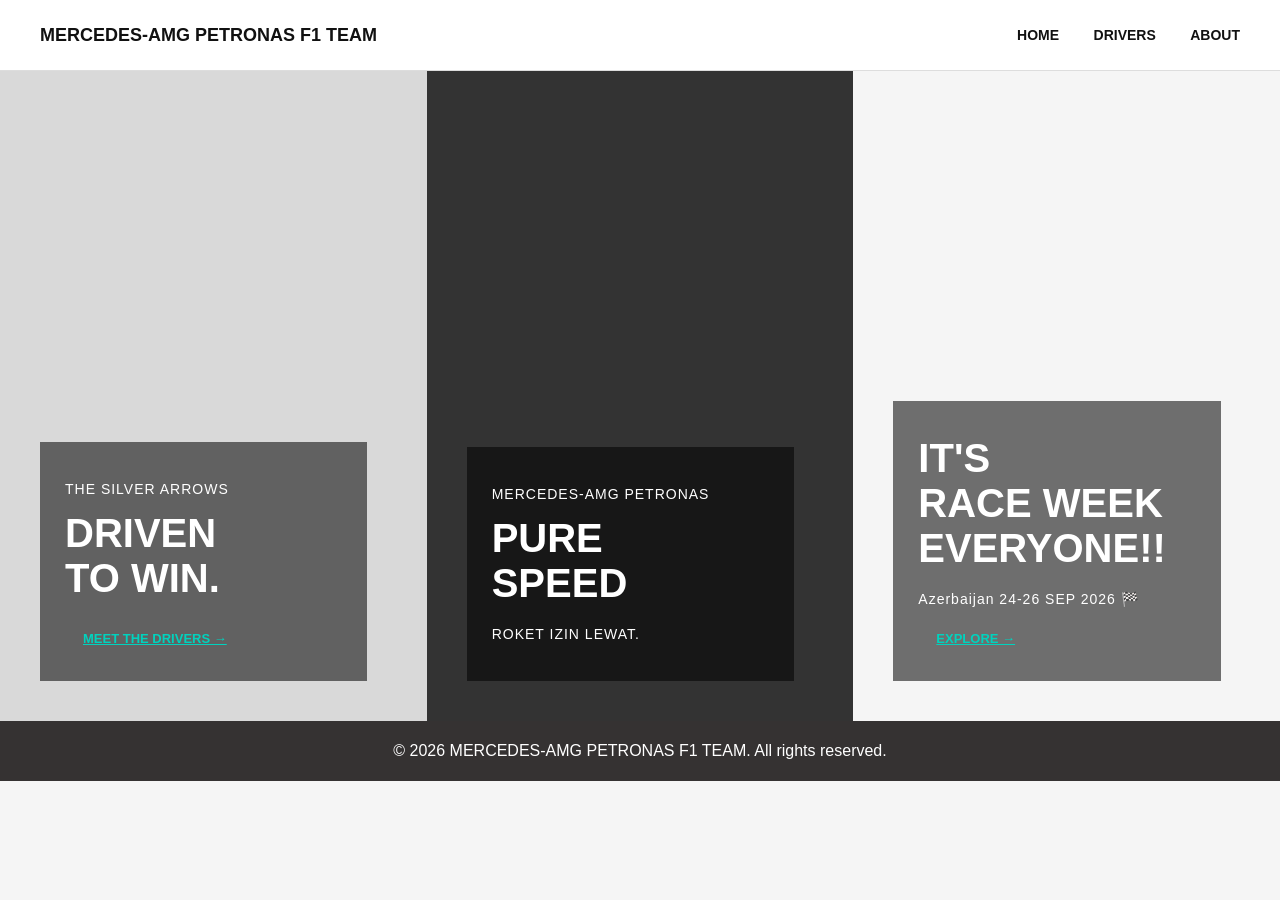
<file: index.html>
<!DOCTYPE html>
<html lang="en">
<head>
    <meta charset="UTF-8">
    <meta name="viewport" content="width=device-width, initial-scale=1.0">
    
    <title>Mercedes F1 | Silver Arrows</title>
    <link rel="stylesheet" href="Mercedes.css">
</head>
<body>
    <nav>
        <h2>MERCEDES-AMG PETRONAS F1 TEAM</h2>
        <div>
            <a href="index.html">HOME</a>
            <a href="drivers.html">DRIVERS</a>
            <a href="about.html">ABOUT</a>
        </div>
    </nav>

    <main>
        <section class="hero">
            <div class="box driver-box">
                <div class="content">
                    <p>THE SILVER ARROWS</p>
                    <h1>DRIVEN<br>TO WIN.</h1>
                    <a href="drivers.html">MEET THE DRIVERS →</a>
                </div>
            </div>

            <div class="box car-box">
                <div class="content">
                    <p>MERCEDES-AMG PETRONAS</p>
                    <h1>PURE<br>SPEED</h1>
                    <p>ROKET IZIN LEWAT.</p>
                </div>
            </div>

            <div class="box race-box">
                <div class="content">
                    <h1>IT'S<br>RACE WEEK<br>EVERYONE!!</h1>
                    <p>Azerbaijan 24-26 SEP 2026 🏁</p>
                    <a href="drivers.html">EXPLORE →</a>
                </div>

            </div>
        </section>

    </main>

    <footer>
        <p>&copy; 2026 MERCEDES-AMG PETRONAS F1 TEAM. All rights reserved.</p>
    </footer>
</body>
</html>
</file>
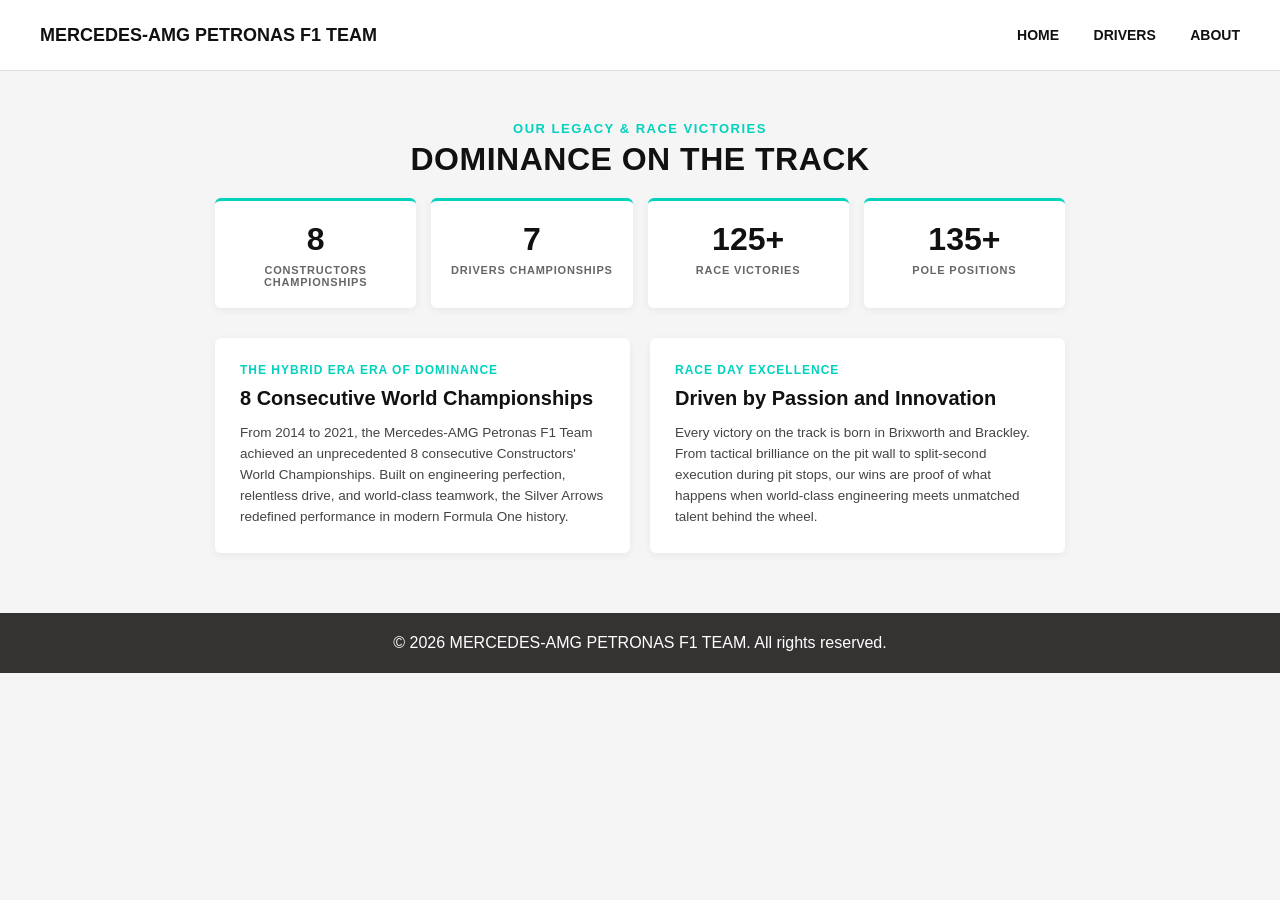
<file: about.html>
<!DOCTYPE html>
<html lang="en">
<head>
    <meta charset="UTF-8">
    <meta name="viewport" content="width=device-width, initial-scale=1.0">

    <title>About & Victories | Mercedes F1</title>
    <link rel="stylesheet" href="Mercedes.css">
</head>
<body>
    <nav>
        <h2>MERCEDES-AMG PETRONAS F1 TEAM</h2>
        <div>
            <a href="index.html">HOME</a>
            <a href="drivers.html">DRIVERS</a>
            <a href="about.html">ABOUT</a>
        </div>
    </nav>

    <main>
        <section class="about-header">
            <p>OUR LEGACY & RACE VICTORIES</p>
            <h1>DOMINANCE ON THE TRACK</h1>
        </section>

        
        <section class="stats-section">
            <div class="stat-box">
                <h2>8</h2>
                <p>CONSTRUCTORS CHAMPIONSHIPS</p>
            </div>
            <div class="stat-box">
                <h2>7</h2>
                <p>DRIVERS CHAMPIONSHIPS</p>
            </div>
            <div class="stat-box">
                <h2>125+</h2>
                <p>RACE VICTORIES</p>
            </div>
            <div class="stat-box">
                <h2>135+</h2>
                <p>POLE POSITIONS</p>
            </div>
        </section>

        <section class="about-content">
            <div class="about-card">
                <div class="about-info">
                    <p class="subtitle">THE HYBRID ERA ERA OF DOMINANCE</p>
                    <h2>8 Consecutive World Championships</h2>
                    <p class="description">
                        From 2014 to 2021, the Mercedes-AMG Petronas F1 Team achieved an unprecedented 8 consecutive Constructors' World Championships. Built on engineering perfection, relentless drive, and world-class teamwork, the Silver Arrows redefined performance in modern Formula One history.
                    </p>
                </div>
            </div>

            <div class="about-card">
                <div class="about-info">
                    <p class="subtitle">RACE DAY EXCELLENCE</p>
                    <h2>Driven by Passion and Innovation</h2>
                    <p class="description">
                        Every victory on the track is born in Brixworth and Brackley. From tactical brilliance on the pit wall to split-second execution during pit stops, our wins are proof of what happens when world-class engineering meets unmatched talent behind the wheel.
                    </p>
                </div>
            </div>
        </section>
    </main>

    <footer>
        <p>&copy; 2026 MERCEDES-AMG PETRONAS F1 TEAM. All rights reserved.</p>
    </footer>
</body>
</html>
</file>
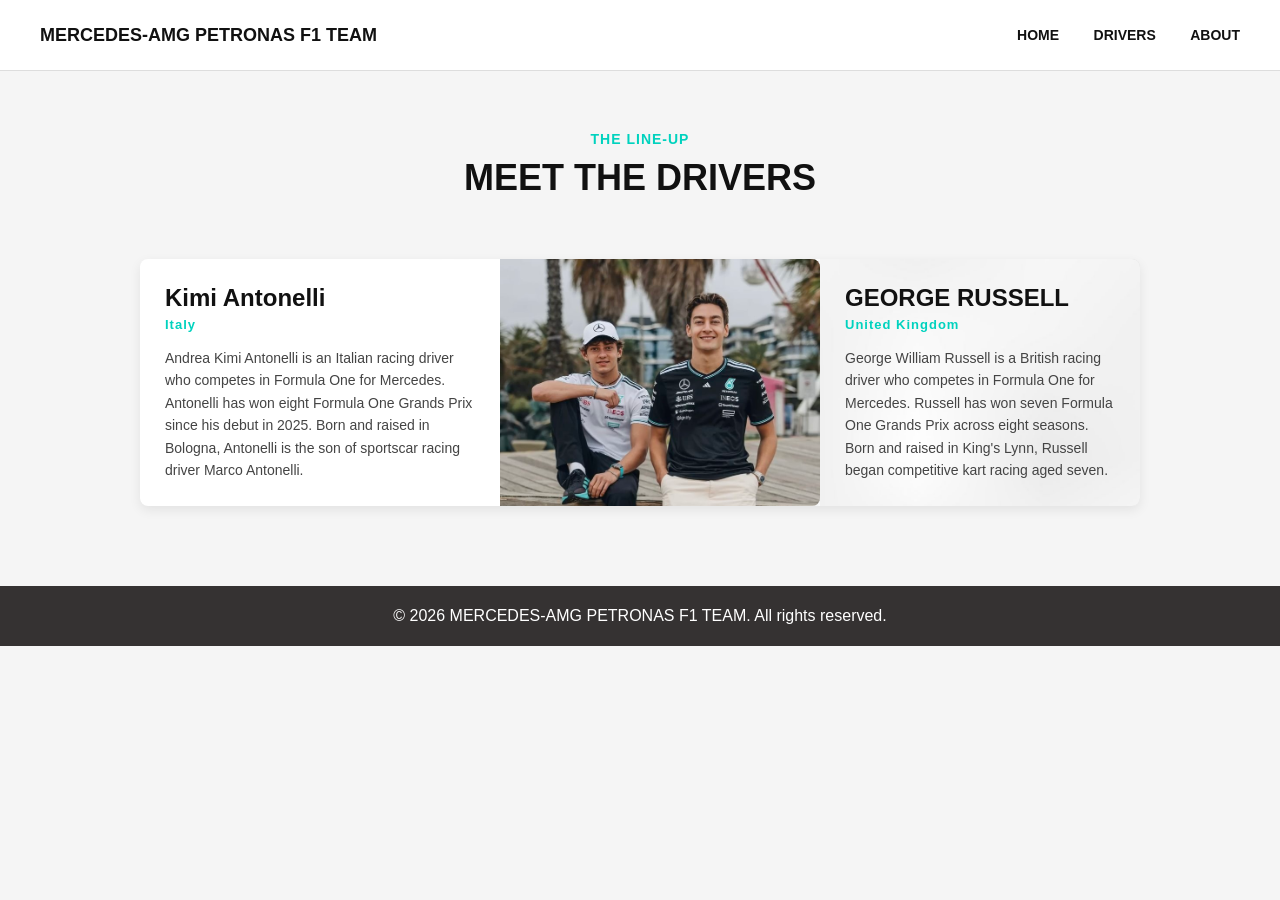
<file: Drivers.html>
<!DOCTYPE html>
<html lang="en">
<head>
    <meta charset="UTF-8">
    <meta name="viewport" content="width=device-width, initial-scale=1.0">

    <title> Divers | Mercedes F1</title>
    <link rel="stylesheet" href="Mercedes.css">
</head>
<body>
    <nav>
        <h2>MERCEDES-AMG PETRONAS F1 TEAM</h2>
        <div>
            <a href="index.html">HOME</a>
            <a href="drivers.html">DRIVERS</a>
            <a href="about.html">ABOUT</a>
        </div>
    </nav>

    <main>
        <section class="drivers-header">
            <p>THE LINE-UP</p>
            <h1>MEET THE DRIVERS</h1>
        </section>

        <section class="drivers-grid">
            <div class="driver-card">
                <div class="driver-photo" style="background-image: url('230809549647189159.jpeg')"  
                </div>

                <div class="driver-info">
                    <span class="driver-number">63</span>
                    <h2>GEORGE RUSSELL</h2>
                    <p class="driver-nationality">United Kingdom</p>
                    <p class="driver-bio">George William Russell is a British racing driver who competes in Formula One for Mercedes.
                         Russell has won seven Formula One Grands Prix across eight seasons. 
                         Born and raised in King's Lynn, Russell began competitive kart racing aged seven.</p>
                </div>
            </div>

            <div class="driver-card">
                <div class="driver-photo" style="background-image: url('kimigeorge.jpeg')">

            </div>
                <div class="driver-info">
                    <span class="driver-number">12</span>
                    <h2>Kimi Antonelli</h2>
                    <p class="driver-nationality">Italy</p>
                    <p class="driver-bio">Andrea Kimi Antonelli is an Italian racing driver who competes in Formula One for Mercedes. Antonelli has won eight Formula One Grands Prix since his debut in 2025. Born and raised in Bologna, Antonelli is the son of sportscar racing driver Marco Antonelli.</p>

                </div>
            </div>
        </section>



    </main>

    <footer>
        <p>&copy; 2026 MERCEDES-AMG PETRONAS F1 TEAM. All rights reserved.</p>
    </footer>

    
</body>
</html>
</file>
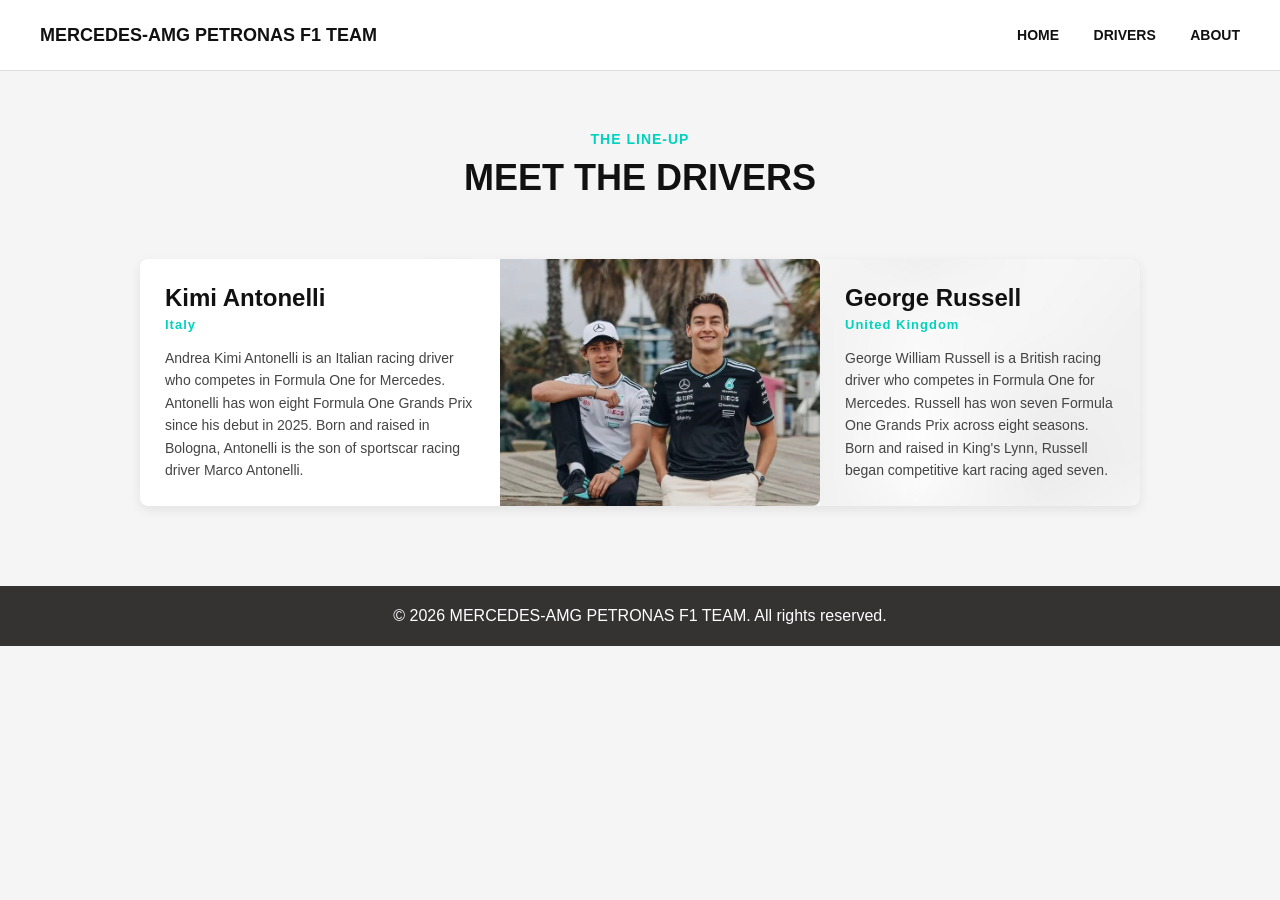
<file: drivers.html>
<!DOCTYPE html>
<html lang="en">
<head>
    <meta charset="UTF-8">
    <meta name="viewport" content="width=device-width, initial-scale=1.0">

    <title> Divers | Mercedes F1</title>
    <link rel="stylesheet" href="Mercedes.css">
</head>
<body>
    <nav>
        <h2>MERCEDES-AMG PETRONAS F1 TEAM</h2>
        <div>
            <a href="index.html">HOME</a>
            <a href="drivers.html">DRIVERS</a>
            <a href="about.html">ABOUT</a>
        </div>
    </nav>

    <main>
        <section class="drivers-header">
            <p>THE LINE-UP</p>
            <h1>MEET THE DRIVERS</h1>
        </section>

        <section class="drivers-grid">
            <div class="driver-card">
                <div class="driver-photo" style="background-image: url('230809549647189159.jpeg')"  
                </div>

                <div class="driver-info">
                    <span class="driver-number">63</span>
                    <h2>George Russell</h2>
                    <p class="driver-nationality">United Kingdom</p>
                    <p class="driver-bio">George William Russell is a British racing driver who competes in Formula One for Mercedes.
                         Russell has won seven Formula One Grands Prix across eight seasons. 
                         Born and raised in King's Lynn, Russell began competitive kart racing aged seven.</p>
                </div>
            </div>

            <div class="driver-card">
                <div class="driver-photo" style="background-image: url('kimigeorge.jpeg')">

            </div>
                <div class="driver-info">
                    <span class="driver-number">12</span>
                    <h2>Kimi Antonelli</h2>
                    <p class="driver-nationality">Italy</p>
                    <p class="driver-bio">Andrea Kimi Antonelli is an Italian racing driver who competes in Formula One for Mercedes. Antonelli has won eight Formula One Grands Prix since his debut in 2025. Born and raised in Bologna, Antonelli is the son of sportscar racing driver Marco Antonelli.</p>

                </div>
            </div>
        </section>



    </main>

    <footer>
        <p>&copy; 2026 MERCEDES-AMG PETRONAS F1 TEAM. All rights reserved.</p>
    </footer>

    
</body>
</html>
</file>
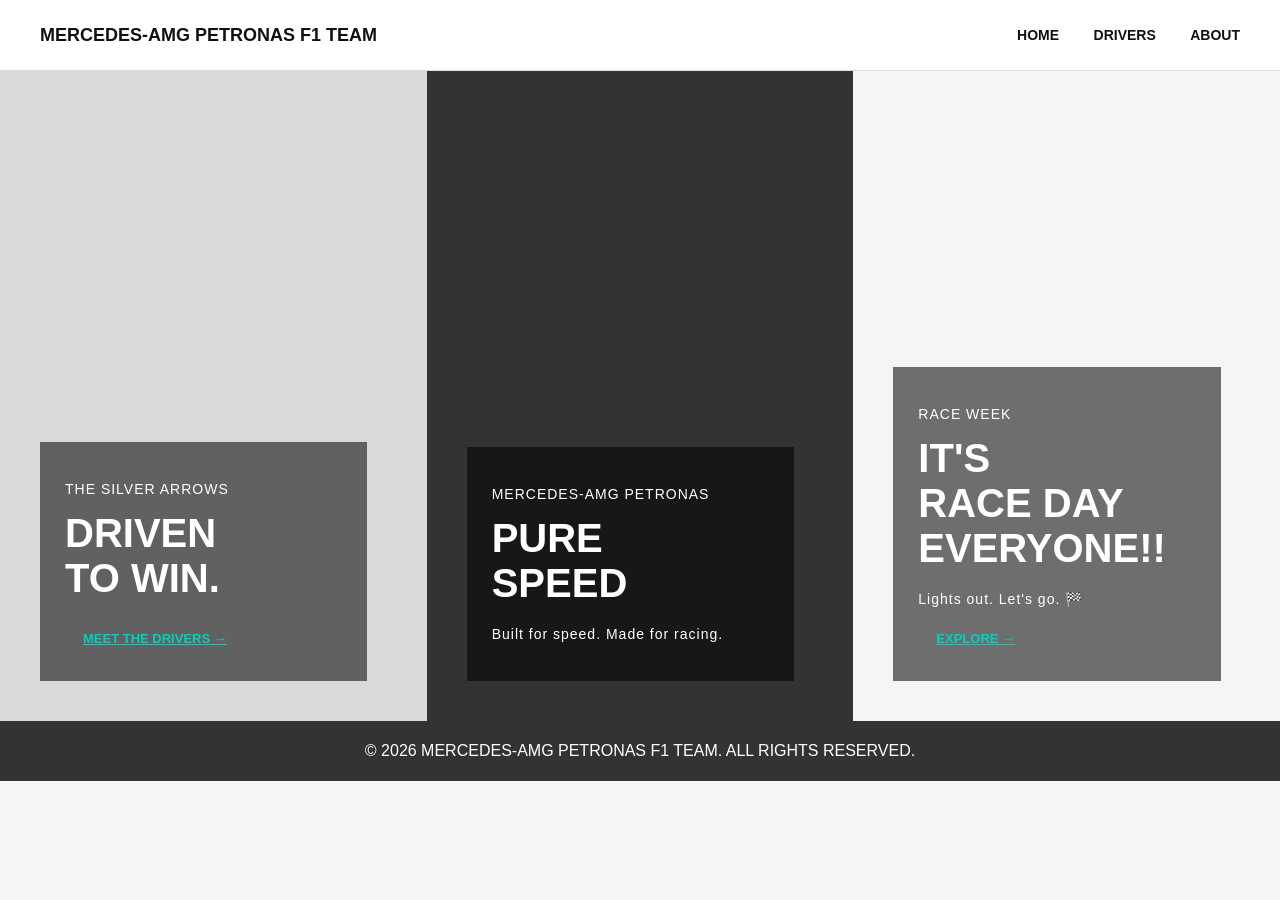
<file: Mercedes.html>
<!DOCTYPE html>
<html lang="en">
<head>
    <meta charset="UTF-8">
    <meta name="viewport" content="width=device-width, initial-scale=1.0">
    
    <title>Mercedes F1 | Silver Arrows</title>
    <link rel="stylesheet" href="Mercedes.css">
</head>
<body>
    <nav>
        <h2>MERCEDES-AMG PETRONAS F1 TEAM</h2>
        <div>
            <a href="Mercedes.html">HOME</a>
            <a href="drivers.html">DRIVERS</a>
            <a href="about.html">ABOUT</a>
        </div>
    </nav>

    <main>
        <section class="hero">
            <div class="box driver-box">
                <div class="content">
                    <p>THE SILVER ARROWS</p>
                    <h1>DRIVEN<br>TO WIN.</h1>
                    <a href="drivers.html">MEET THE DRIVERS →</a>
                </div>
            </div>

            <div class="box car-box">
                <div class="content">
                    <p>MERCEDES-AMG PETRONAS</p>
                    <h1>PURE<br>SPEED</h1>
                    <p>Built for speed. Made for racing.</p>
                </div>
            </div>

            <div class="box race-box">
                <div class="content">
                    <p>RACE WEEK</p>
                    <h1>IT'S<br>RACE DAY<br>EVERYONE!!</h1>
                    <p>Lights out. Let's go. 🏁</p>
                    <a href="drivers.html">EXPLORE →</a>
                </div>

            </div>
        </section>

    </main>

    <footer>
        <p>&copy; 2026 MERCEDES-AMG PETRONAS F1 TEAM. ALL RIGHTS RESERVED.</p>
    </footer>
</body>
</html>
</file>
<file: Mercedes.css>
body {
    margin: 0;
    font-family: Arial, sans-serif;
    background-color: #f5f5f5;
    color: #111111;
}

nav {
    height: 70px;
    padding: 0 40px;
    display: flex;
    align-items: center;
    justify-content: space-between;
    background-color: white;
    border-bottom: 1px solid #dddddd;
}

nav h2 {
    font-size: 18px;
    margin: 0;
}

nav a {
    color: #111111;
    text-decoration: none;
    margin-left: 30px;
    font-size: 14px;
    font-weight: bold;
}

nav a:hover {
    color: #00d2be;
}

.hero {
    display: grid;
    grid-template-columns: 1fr 1fr 1fr;
    height: 650px;
}

.box {
    position: relative;
    display: flex;
    align-items: flex-end;
    padding: 40px;
    background-size: cover;
    background-position: center;
}

.driver-box {
    background-color: #d9d9d9;
    background-image: url("https://i.pinimg.com/736x/b3/23/a8/b323a8b10117eecd147b188df614c7f4.jpg");
}

.car-box {
    background-color: #333333;
    background-image: url("https://i.pinimg.com/736x/27/18/01/2718015dd34df4bcba54d2dc2a3abade.jpg");
}

.race-box {
    background-image: url("https://i.pinimg.com/1200x/5d/0c/c6/5d0cc6815a29a4d0edc4a8cb8e2e0ef5.jpg");
}

.content {
    background-color: rgba(0, 0, 0, 0.55);
    padding: 25px;
    color: white;
    width: 80%;
}

.content p {
    font-size: 14px;
    letter-spacing: 1px;
}

.content h1 {
    font-size: 40px;
    margin: 10px 0 20px;
}

.content a {
    display: inline-block;
    padding: 10px 18px;
    color: #00d2be;
    text-decoration: underline;
    font-weight: bold;
    font-size: 13px;
}

.content a:hover {
    background-color: white;
}

.race-box .content a {
    background-color: transparent;
    color: #00d2be;
}

footer {
    text-align: center;
    padding: 5px;
    background-color: #353232;
    color: white;
    display: flex;
    align-items: center;
    justify-content: center;
    gap: 15px;
}

.socials {
    display: flex;
    align-items: center;
    gap: 15px;
}

.social-link {
    color: white;
    display: inline-flex;
    align-items: center;
    transition: color 0.2s;
}

.social-link:hover {
    color: #00d2be;
}

/* ==========================================
   DRIVERS PAGE
   ========================================== */

.drivers-header {
    text-align: center;
    padding: 60px 20px 20px;
}

.drivers-header p {
    font-size: 14px;
    letter-spacing: 1px;
    color: #00d2be;
    font-weight: bold;
    margin: 0;
}

.drivers-header h1 {
    font-size: 36px;
    margin: 10px 0 0;
}

.drivers-grid {
    display: flex;
    flex-direction: column;
    gap: 30px;
    padding: 40px 60px 80px;
    max-width: 1000px;
    margin: 0 auto;
}

.driver-card {
    display: flex;
    flex-direction: row-reverse;
    align-items: stretch;
    background-color: white;
    border-radius: 8px;
    overflow: hidden;
    box-shadow: 0 4px 12px rgba(0, 0, 0, 0.08);
}

.driver-photo {
    flex: 0 0 320px;
    background-color: #d9d9d9;
    background-size: cover;
    background-position: center;
}

.driver-info {
    flex: 1;
    padding: 25px;
    position: relative;
}

.driver-number {
    position: absolute;
    top: -55px;
    right: 25px;
    font-size: 48px;
    font-weight: bold;
    color: white;
    text-shadow: 0 2px 8px rgba(0, 0, 0, 0.4);
}

.driver-info h2 {
    margin: 0 0 5px;
    font-size: 24px;
}

.driver-nationality {
    color: #00d2be;
    font-weight: bold;
    font-size: 13px;
    letter-spacing: 1px;
    margin: 0 0 15px;
}

.driver-bio {
    font-size: 14px;
    line-height: 1.6;
    color: #444444;
    margin: 0;
}

@media (max-width: 768px) {
    .drivers-grid {
        padding: 20px;
    }

    .driver-card {
        flex-direction: column;
    }

    .driver-photo {
        flex: 0 0 250px;
        width: 100%;
    }
}


.about-header {
    text-align: center;
    padding: 50px 20px 20px;
}

.about-header p {
    font-size: 13px;
    letter-spacing: 1.5px;
    color: #00d2be;
    font-weight: bold;
    margin: 0 0 5px;
    text-transform: uppercase;
}

.about-header h1 {
    font-size: 32px;
    margin: 0;
    color: #111111;
    letter-spacing: 0.5px;
}

/* Grid 4 statistik */
.stats-section {
    display: grid;
    grid-template-columns: repeat(4, 1fr);
    gap: 15px;
    max-width: 850px;
    margin: 0 auto 30px;
    padding: 0 20px;
}

.stat-box {
    background-color: #ffffff;
    padding: 20px 10px;
    text-align: center;
    border-radius: 6px;
    box-shadow: 0 2px 8px rgba(0, 0, 0, 0.06);
    border-top: 3px solid #00d2be;
}

.stat-box h2 {
    font-size: 32px;
    margin: 0;
    color: #111111;
    font-weight: bold;
}

.stat-box p {
    font-size: 11px;
    font-weight: bold;
    letter-spacing: 0.8px;
    color: #666666;
    margin: 6px 0 0;
    text-transform: uppercase;
}

/* Dua card cerita berdampingan */
.about-content {
    display: grid;
    grid-template-columns: 1fr 1fr;
    gap: 20px;
    max-width: 850px;
    margin: 0 auto;
    padding: 0 20px 60px;
}

.about-card {
    background-color: #ffffff;
    border-radius: 6px;
    overflow: hidden;
    box-shadow: 0 2px 8px rgba(0, 0, 0, 0.06);
    display: flex;
    flex-direction: column;
}

.about-info {
    padding: 25px;
    display: flex;
    flex-direction: column;
    justify-content: flex-start;
}

.about-info .subtitle {
    color: #00d2be;
    font-weight: bold;
    font-size: 12px;
    letter-spacing: 1px;
    margin: 0 0 8px;
    text-transform: uppercase;
}

.about-info h2 {
    margin: 0 0 12px;
    font-size: 20px;
    color: #111111;
    line-height: 1.3;
}

.about-info .description {
    font-size: 13.5px;
    line-height: 1.55;
    color: #444444;
    margin: 0;
}

@media (max-width: 768px) {
    .stats-section {
        grid-template-columns: repeat(2, 1fr);
        gap: 10px;
        padding: 0 15px;
    }

    .about-content {
        grid-template-columns: 1fr;
        gap: 15px;
        padding: 0 15px 40px;
    }

    .about-header h1 {
        font-size: 26px;
    }
}
</file>
